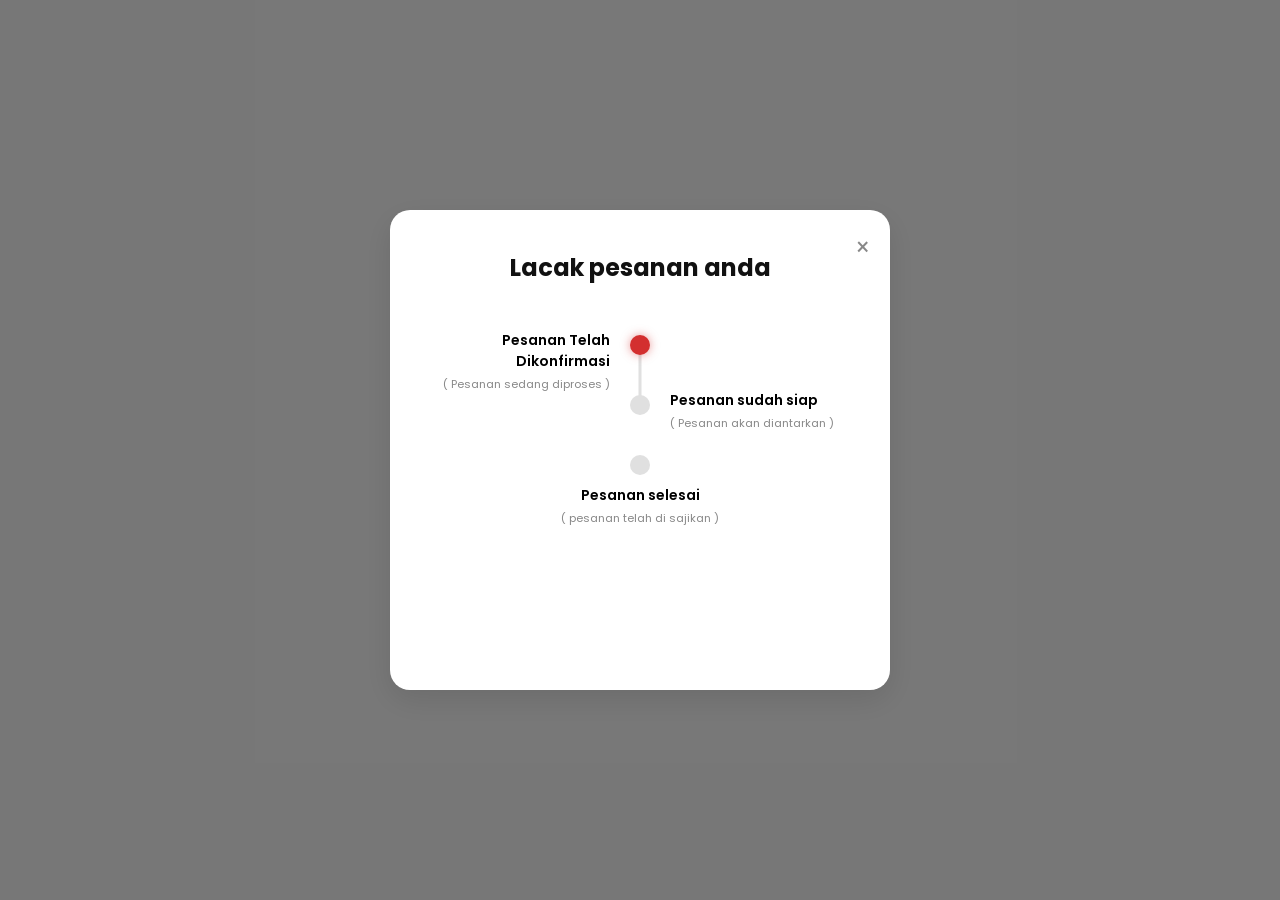
<file: tracking_demo.html>
<!DOCTYPE html>
<html lang="en">
<head>
<meta charset="UTF-8">
<meta name="viewport" content="width=device-width, initial-scale=1.0">
<title>Tracking Modal</title>
<link href="https://fonts.googleapis.com/css2?family=Poppins:wght@400;500;600;700&display=swap" rel="stylesheet">
<style>
    * {
        margin: 0;
        padding: 0;
        box-sizing: border-box;
        font-family: 'Poppins', sans-serif;
    }

    body {
        background-color: #f0f0f0; /* Simulate page background */
        display: flex;
        justify-content: center;
        align-items: center;
        min-height: 100vh;
    }

    /* Modal Overlay */
    .modal-overlay {
        position: fixed;
        top: 0;
        left: 0;
        width: 100%;
        height: 100%;
        background-color: rgba(0, 0, 0, 0.5); /* Transparent black overlay */
        display: flex;
        justify-content: center;
        align-items: center;
        z-index: 1000;
        opacity: 0;
        visibility: hidden;
        transition: opacity 0.3s ease, visibility 0.3s ease;
    }

    .modal-overlay.active {
        opacity: 1;
        visibility: visible;
    }

    /* Modal Content */
    .modal-content {
        background-color: #ffffff;
        width: 90%;
        max-width: 500px;
        min-height: 480px;
        border-radius: 20px; /* Besar */
        padding: 40px;
        position: relative;
        box-shadow: 0 10px 30px rgba(0, 0, 0, 0.1);
        display: flex;
        flex-direction: column;
        align-items: center;
        transform: translateY(20px);
        transition: transform 0.3s ease;
    }

    .modal-overlay.active .modal-content {
        transform: translateY(0);
    }

    /* Close Button */
    .close-btn {
        position: absolute;
        top: 20px;
        right: 20px;
        background: none;
        border: none;
        font-size: 24px;
        color: #888;
        cursor: pointer;
        transition: color 0.2s ease;
    }

    .close-btn:hover {
        color: #333;
    }

    /* Title */
    .modal-title {
        font-size: 24px;
        font-weight: 700;
        color: #111;
        margin-bottom: 50px;
        text-align: center;
    }

    /* Timeline Container */
    .timeline {
        position: relative;
        width: 100%;
        display: flex;
        flex-direction: column;
        align-items: center;
    }

    /* Background Line */
    .timeline::before {
        content: '';
        position: absolute;
        top: 10px; /* Adjust to center of first dot */
        bottom: 50px; /* Adjust to center of last dot */
        left: 50%;
        transform: translateX(-50%);
        width: 3px;
        background-color: #e0e0e0; /* abu muda */
        z-index: 1;
    }

    /* Progress Line */
    .timeline-progress {
        position: absolute;
        top: 10px;
        left: 50%;
        transform: translateX(-50%);
        width: 3px;
        background-color: #d32f2f; /* merah */
        z-index: 2;
        height: 0%; /* Will be animated via JS */
        transition: height 1s ease-in-out;
    }

    /* Step Item */
    .timeline-step {
        position: relative;
        width: 100%;
        display: flex;
        justify-content: center;
        margin-bottom: 60px; /* Spacing between steps */
        z-index: 3;
    }

    .timeline-step:last-child {
        margin-bottom: 0;
    }

    /* Dot */
    .step-dot {
        width: 20px;
        height: 20px;
        border-radius: 50%;
        background-color: #e0e0e0;
        position: absolute;
        left: 50%;
        transform: translateX(-50%);
        transition: background-color 0.4s ease, box-shadow 0.4s ease;
    }

    .timeline-step.active .step-dot {
        background-color: #d32f2f;
        box-shadow: 0 0 10px rgba(211, 47, 47, 0.5); /* Glow halus */
    }

    /* Text Container */
    .step-content {
        position: absolute;
        width: 200px;
        top: -5px; /* align with dot */
    }

    /* Specific alignments */
    .step-1 .step-content {
        right: 50%;
        margin-right: 30px;
        text-align: right;
    }

    .step-2 .step-content {
        left: 50%;
        margin-left: 30px;
        text-align: left;
    }

    .step-3 .step-content {
        top: 30px;
        left: 50%;
        transform: translateX(-50%);
        text-align: center;
    }

    /* Texts */
    .step-title {
        font-size: 14px;
        font-weight: 600;
        color: #111;
        margin-bottom: 4px;
        transition: color 0.3s ease;
    }

    .step-subtitle {
        font-size: 11px;
        color: #888;
        font-weight: 400;
    }

    .timeline-step.active .step-title {
        color: #d32f2f; /* Make text red when active? Screenshot shows black text actually */
    }

</style>
</head>
<body>

    <button onclick="openModal()" style="padding: 10px 20px; cursor: pointer;">Show Tracking Modal</button>

    <div class="modal-overlay" id="trackingModal">
        <div class="modal-content">
            <button class="close-btn" onclick="closeModal()">&times;</button>
            <h2 class="modal-title">Lacak pesanan anda</h2>

            <div class="timeline">
                <div class="timeline-progress" id="progressLine"></div>

                <div class="timeline-step step-1" id="step1">
                    <div class="step-dot"></div>
                    <div class="step-content">
                        <div class="step-title" style="color:#000;">Pesanan Telah Dikonfirmasi</div>
                        <div class="step-subtitle">( Pesanan sedang diproses )</div>
                    </div>
                </div>

                <div class="timeline-step step-2" id="step2">
                    <div class="step-dot"></div>
                    <div class="step-content">
                        <div class="step-title" style="color:#000;">Pesanan sudah siap</div>
                        <div class="step-subtitle">( Pesanan akan diantarkan )</div>
                    </div>
                </div>

                <div class="timeline-step step-3" id="step3">
                    <div class="step-dot"></div>
                    <div class="step-content">
                        <div class="step-title" style="color:#000;">Pesanan selesai</div>
                        <div class="step-subtitle">( pesanan telah di sajikan )</div>
                    </div>
                </div>
            </div>
        </div>
    </div>

    <script>
        function openModal() {
            document.getElementById('trackingModal').classList.add('active');
            startTracking();
        }

        function closeModal() {
            document.getElementById('trackingModal').classList.remove('active');
            resetTracking();
        }

        let trackingInterval;

        function resetTracking() {
            clearInterval(trackingInterval);
            document.getElementById('progressLine').style.height = '0%';
            document.getElementById('step1').classList.remove('active');
            document.getElementById('step2').classList.remove('active');
            document.getElementById('step3').classList.remove('active');
        }

        function startTracking() {
            resetTracking();
            
            let currentStep = 1;
            const progressLine = document.getElementById('progressLine');
            const totalSteps = 3;

            // Wait a bit before starting
            setTimeout(() => {
                updateStep(currentStep);

                trackingInterval = setInterval(() => {
                    currentStep++;
                    if (currentStep <= totalSteps) {
                        updateStep(currentStep);
                    } else {
                        clearInterval(trackingInterval);
                    }
                }, 2000); // Change status every 2 seconds
            }, 500);
        }

        function updateStep(step) {
            document.getElementById(`step${step}`).classList.add('active');
            
            // Calculate height for progress line
            // Step 1: 0% height (or a tiny bit just to cover the dot)
            // Step 2: 50% height
            // Step 3: 100% height
            
            let heightPercent = 0;
            if (step === 1) heightPercent = 0;
            else if (step === 2) heightPercent = 50;
            else if (step === 3) heightPercent = 100;
            
            document.getElementById('progressLine').style.height = `${heightPercent}%`;
        }
        
        // Auto open for demo purposes
        window.onload = () => {
            openModal();
        }
    </script>
</body>
</html>
</file>
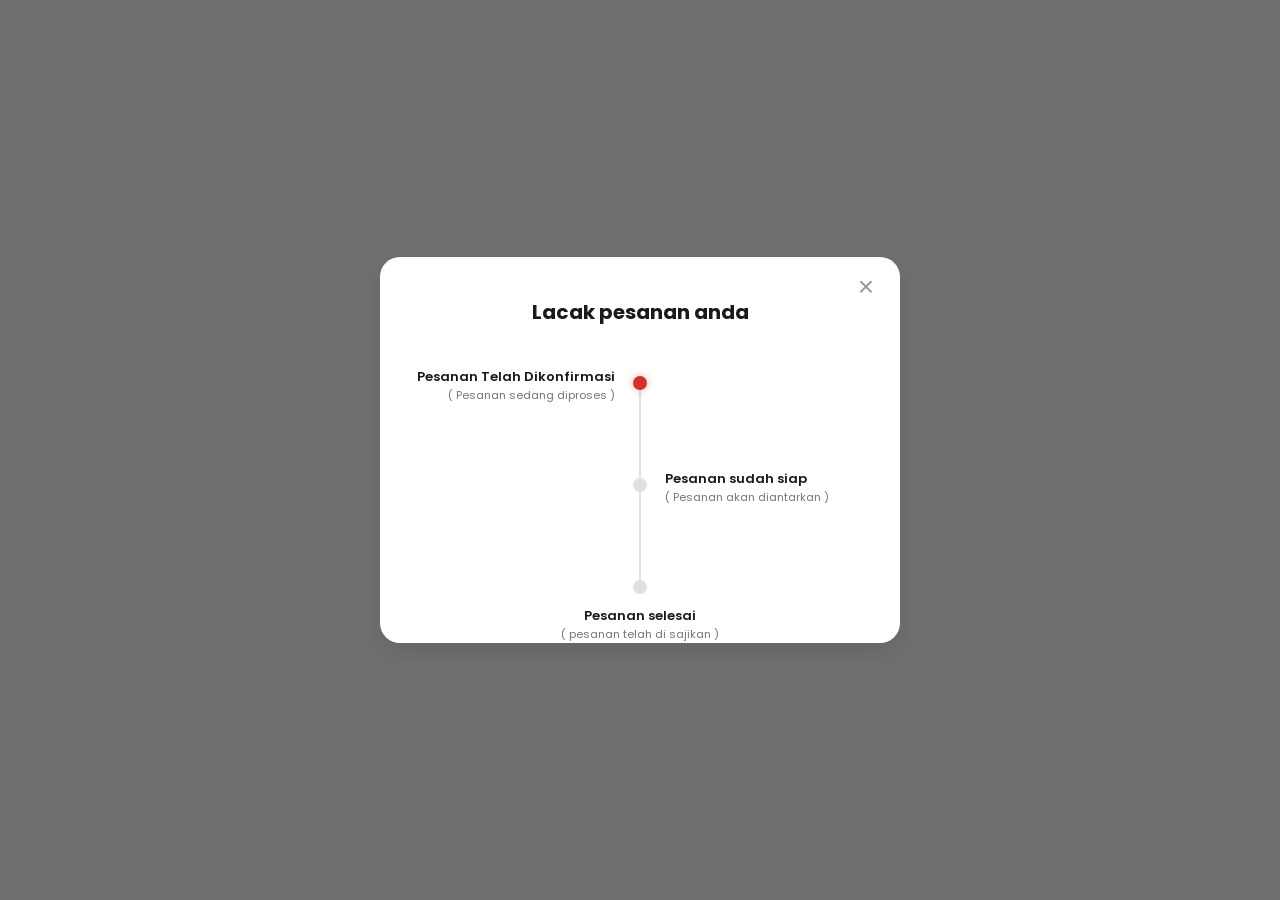
<file: tracking_modal.html>
<!DOCTYPE html>
<html lang="id">
<head>
    <meta charset="UTF-8">
    <meta name="viewport" content="width=device-width, initial-scale=1.0">
    <title>Tracking Modal</title>
    <!-- Font Poppins / Inter -->
    <link href="https://fonts.googleapis.com/css2?family=Poppins:wght@400;500;600;700&display=swap" rel="stylesheet">
    <style>
        :root {
            --red-color: #d32f2f;
            --grey-color: #e0e0e0;
            --text-main: #1a1a1a;
            --text-sub: #757575;
        }

        body {
            font-family: 'Poppins', sans-serif;
            margin: 0;
            padding: 0;
            background-color: #f5f5f5; /* Background dummy */
            display: flex;
            justify-content: center;
            align-items: center;
            min-height: 100vh;
        }

        /* Tombol untuk trigger modal */
        .btn-trigger {
            padding: 12px 24px;
            background-color: var(--red-color);
            color: white;
            border: none;
            border-radius: 8px;
            font-size: 16px;
            font-family: 'Poppins', sans-serif;
            cursor: pointer;
            transition: background-color 0.3s;
        }
        .btn-trigger:hover {
            background-color: #b71c1c;
        }

        /* Overlay Hitam Transparan */
        .modal-overlay {
            position: fixed;
            top: 0;
            left: 0;
            width: 100%;
            height: 100%;
            background-color: rgba(0, 0, 0, 0.55);
            display: flex;
            justify-content: center;
            align-items: center;
            z-index: 1000;
            opacity: 0;
            visibility: hidden;
            transition: opacity 0.3s ease, visibility 0.3s ease;
        }

        .modal-overlay.show {
            opacity: 1;
            visibility: visible;
        }

        /* Modal Box */
        .modal-box {
            background-color: #ffffff;
            width: 90%;
            max-width: 480px;
            border-radius: 20px;
            padding: 30px 20px 50px 20px;
            position: relative;
            box-shadow: 0 10px 30px rgba(0, 0, 0, 0.1);
            transform: translateY(20px);
            transition: transform 0.3s ease;
        }

        .modal-overlay.show .modal-box {
            transform: translateY(0);
        }

        /* Tombol Close (X) */
        .close-btn {
            position: absolute;
            top: 15px;
            right: 20px;
            background: none;
            border: none;
            font-size: 28px;
            color: #999;
            cursor: pointer;
            line-height: 1;
            transition: color 0.2s;
        }
        .close-btn:hover {
            color: #333;
        }

        /* Judul Besar Modal */
        .modal-title {
            text-align: center;
            font-size: 20px;
            font-weight: 700;
            color: var(--text-main);
            margin-top: 10px;
            margin-bottom: 50px;
        }

        /* Container Timeline */
        .timeline-container {
            position: relative;
            width: 100%;
            display: flex;
            flex-direction: column;
            align-items: center;
        }

        /* Garis Vertikal Background Abu-abu */
        .timeline-line-bg {
            position: absolute;
            top: 6px; 
            bottom: 6px; 
            left: 50%;
            transform: translateX(-50%);
            width: 2px;
            background-color: var(--grey-color);
            z-index: 1;
        }

        /* Garis Progress Merah */
        .timeline-progress {
            position: absolute;
            top: 6px;
            left: 50%;
            transform: translateX(-50%);
            width: 2px;
            background-color: var(--red-color);
            z-index: 2;
            height: 0%;
            transition: height 0.8s ease-in-out;
        }

        /* Wrapper Step */
        .timeline-step {
            position: relative;
            width: 100%;
            display: flex;
            justify-content: center;
            align-items: center;
            height: 12px;
            margin-bottom: 90px;
            z-index: 3;
        }
        
        .timeline-step:last-child {
            margin-bottom: 0;
        }

        /* Bulatan Status */
        .dot {
            width: 14px;
            height: 14px;
            border-radius: 50%;
            background-color: var(--grey-color);
            position: absolute;
            left: 50%;
            transform: translateX(-50%);
            transition: background-color 0.4s ease, box-shadow 0.4s ease;
            box-sizing: border-box;
            /* Tambahan efek transisi dot saat terisi */
            transition-delay: 0s;
        }

        /* Efek Active pada Bulatan (Warna merah & glow) */
        .timeline-step.active .dot {
            background-color: var(--red-color);
            box-shadow: 0 0 8px rgba(211, 47, 47, 0.4);
            /* Delay active dot agar warna berubah setelah garis progress lewat */
            transition-delay: 0.4s;
        }

        /* Step 1 dot tidak butuh delay karena langsung aktif di awal */
        .timeline-step.step-1.active .dot {
            transition-delay: 0s;
        }

        /* Konten Teks */
        .step-content {
            position: absolute;
            width: 220px;
        }

        /* Teks Step 1 - Di Kiri */
        .step-1 .step-content {
            right: 50%;
            margin-right: 25px;
            text-align: right;
            top: -10px;
        }

        /* Teks Step 2 - Di Kanan */
        .step-2 .step-content {
            left: 50%;
            margin-left: 25px;
            text-align: left;
            top: -10px;
        }

        /* Teks Step 3 - Di Bawah */
        .step-3 .step-content {
            top: 25px; 
            left: 50%;
            transform: translateX(-50%);
            text-align: center;
            width: 250px;
        }

        /* Style Typography Teks */
        .step-title {
            font-size: 13px;
            font-weight: 600;
            color: var(--text-main);
            margin-bottom: 2px;
        }

        .step-subtitle {
            font-size: 11px;
            color: var(--text-sub);
            font-weight: 400;
            line-height: 1.2;
        }
    </style>
</head>
<body>

    <!-- Tombol untuk test -->
    <button class="btn-trigger" onclick="openModal()">Tampilkan Tracking</button>

    <!-- Modal Background -->
    <div class="modal-overlay" id="trackingModal">
        <!-- Modal Content -->
        <div class="modal-box">
            <button class="close-btn" onclick="closeModal()">&times;</button>
            <h2 class="modal-title">Lacak pesanan anda</h2>

            <div class="timeline-container">
                <!-- Garis vertikal background abu -->
                <div class="timeline-line-bg"></div>
                <!-- Garis progress merah animasi -->
                <div class="timeline-progress" id="progressLine"></div>

                <!-- Step 1 -->
                <div class="timeline-step step-1" id="step1">
                    <div class="dot"></div>
                    <div class="step-content">
                        <div class="step-title">Pesanan Telah Dikonfirmasi</div>
                        <div class="step-subtitle">( Pesanan sedang diproses )</div>
                    </div>
                </div>

                <!-- Step 2 -->
                <div class="timeline-step step-2" id="step2">
                    <div class="dot"></div>
                    <div class="step-content">
                        <div class="step-title">Pesanan sudah siap</div>
                        <div class="step-subtitle">( Pesanan akan diantarkan )</div>
                    </div>
                </div>

                <!-- Step 3 -->
                <div class="timeline-step step-3" id="step3">
                    <div class="dot"></div>
                    <div class="step-content">
                        <div class="step-title">Pesanan selesai</div>
                        <div class="step-subtitle">( pesanan telah di sajikan )</div>
                    </div>
                </div>
            </div>
        </div>
    </div>

    <script>
        const modal = document.getElementById('trackingModal');
        const progressLine = document.getElementById('progressLine');
        let trackingInterval;
        let currentStep = 1;
        const totalSteps = 3;

        // Fungsi buka modal
        function openModal() {
            modal.classList.add('show');
            resetTracking();
            
            // Memberi sedikit delay sebelum animasi mulai untuk efek smooth
            setTimeout(() => {
                startTrackingAnimation();
            }, 500);
        }

        // Fungsi tutup modal
        function closeModal() {
            modal.classList.remove('show');
            clearInterval(trackingInterval);
        }

        // Reset semua status ke awal
        function resetTracking() {
            clearInterval(trackingInterval);
            currentStep = 1;
            
            // Reset garis merah
            progressLine.style.height = '0%';
            
            // Reset semua bulatan
            for(let i = 1; i <= totalSteps; i++) {
                document.getElementById(`step${i}`).classList.remove('active');
            }
        }

        // Animasi progress berjalan otomatis
        function startTrackingAnimation() {
            // Aktifkan step 1 langsung
            updateStatus(currentStep);

            trackingInterval = setInterval(() => {
                currentStep++;
                if (currentStep <= totalSteps) {
                    updateStatus(currentStep);
                } else {
                    clearInterval(trackingInterval); // Hentikan jika sudah selesai
                }
            }, 2500); // Durasi pergerakan antar step
        }

        // Update UI sesuai status/step
        function updateStatus(step) {
            // Aktifkan class 'active' pada step ini
            document.getElementById(`step${step}`).classList.add('active');

            // Hitung tinggi garis merah
            let heightPercentage = '0%';
            if (step === 1) heightPercentage = '0%';
            else if (step === 2) heightPercentage = '50%';
            else if (step === 3) heightPercentage = 'calc(100% - 12px)';

            progressLine.style.height = heightPercentage;
        }

        // Tutup modal jika overlay background hitam di-klik
        modal.addEventListener('click', function(e) {
            if (e.target === modal) {
                closeModal();
            }
        });
        
        // Auto open untuk pertama kali dimuat (opsional)
        window.onload = () => {
            openModal();
        }
    </script>
</body>
</html>
</file>
